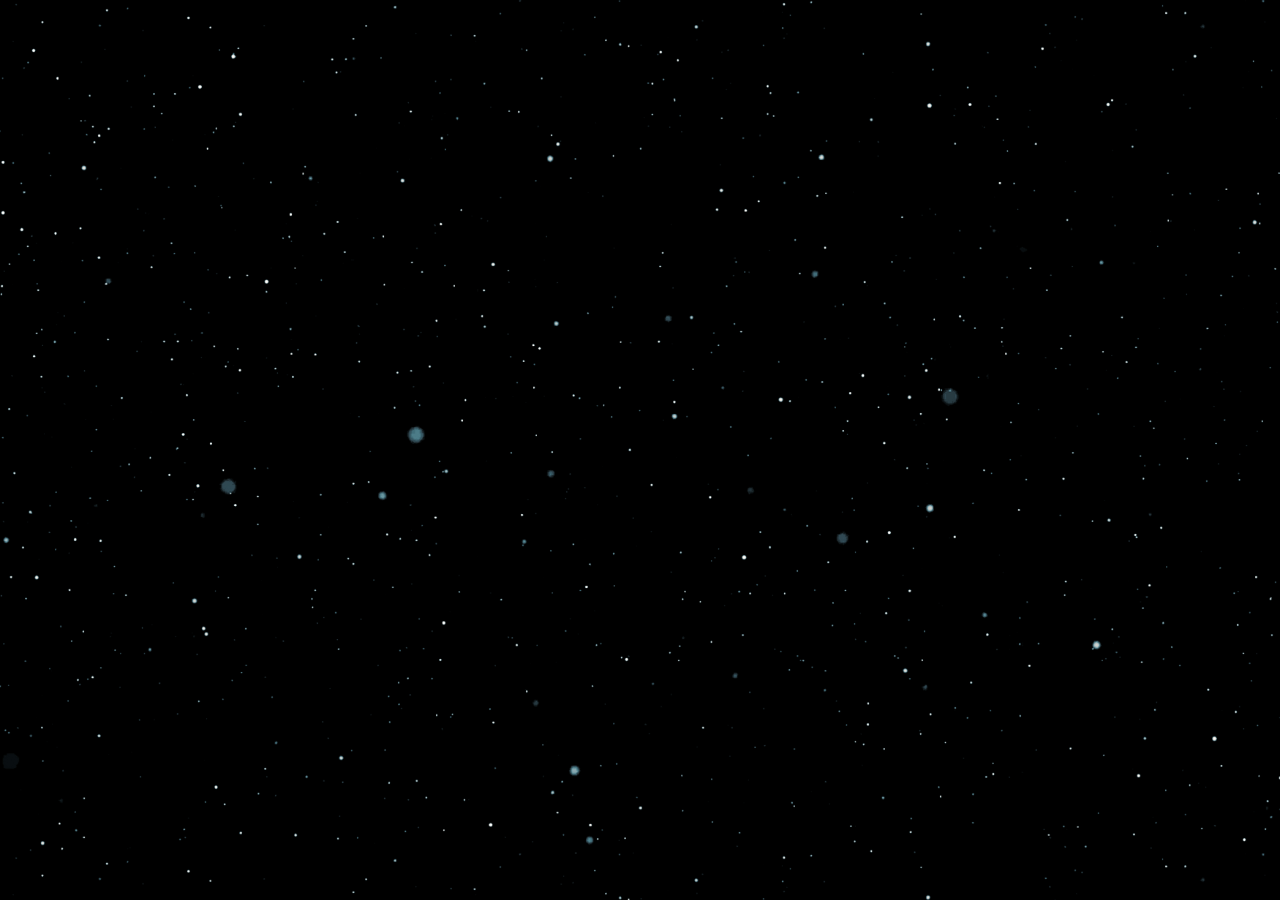
<file: Running_PRs.html>
<!DOCTYPE html>
<html lang="en">

<head>
  <title>My Running Portfolio</title>
  <meta charset="UTF-8">
  <meta name="viewport" content="width=device-width, initial-scale=1.0"> 
  <!-- Bootstrap CSS & JS -->
  <link href="https://cdn.jsdelivr.net/npm/bootstrap@5.3.3/dist/css/bootstrap.min.css" rel="stylesheet">
  <script src="https://cdn.jsdelivr.net/npm/bootstrap@5.3.3/dist/js/bootstrap.bundle.min.js"></script>
  <!-- Custom CSS -->
  <link href="style.css" rel="stylesheet">
</head>

<body class = "spacy">



</body>
</html>
</file>
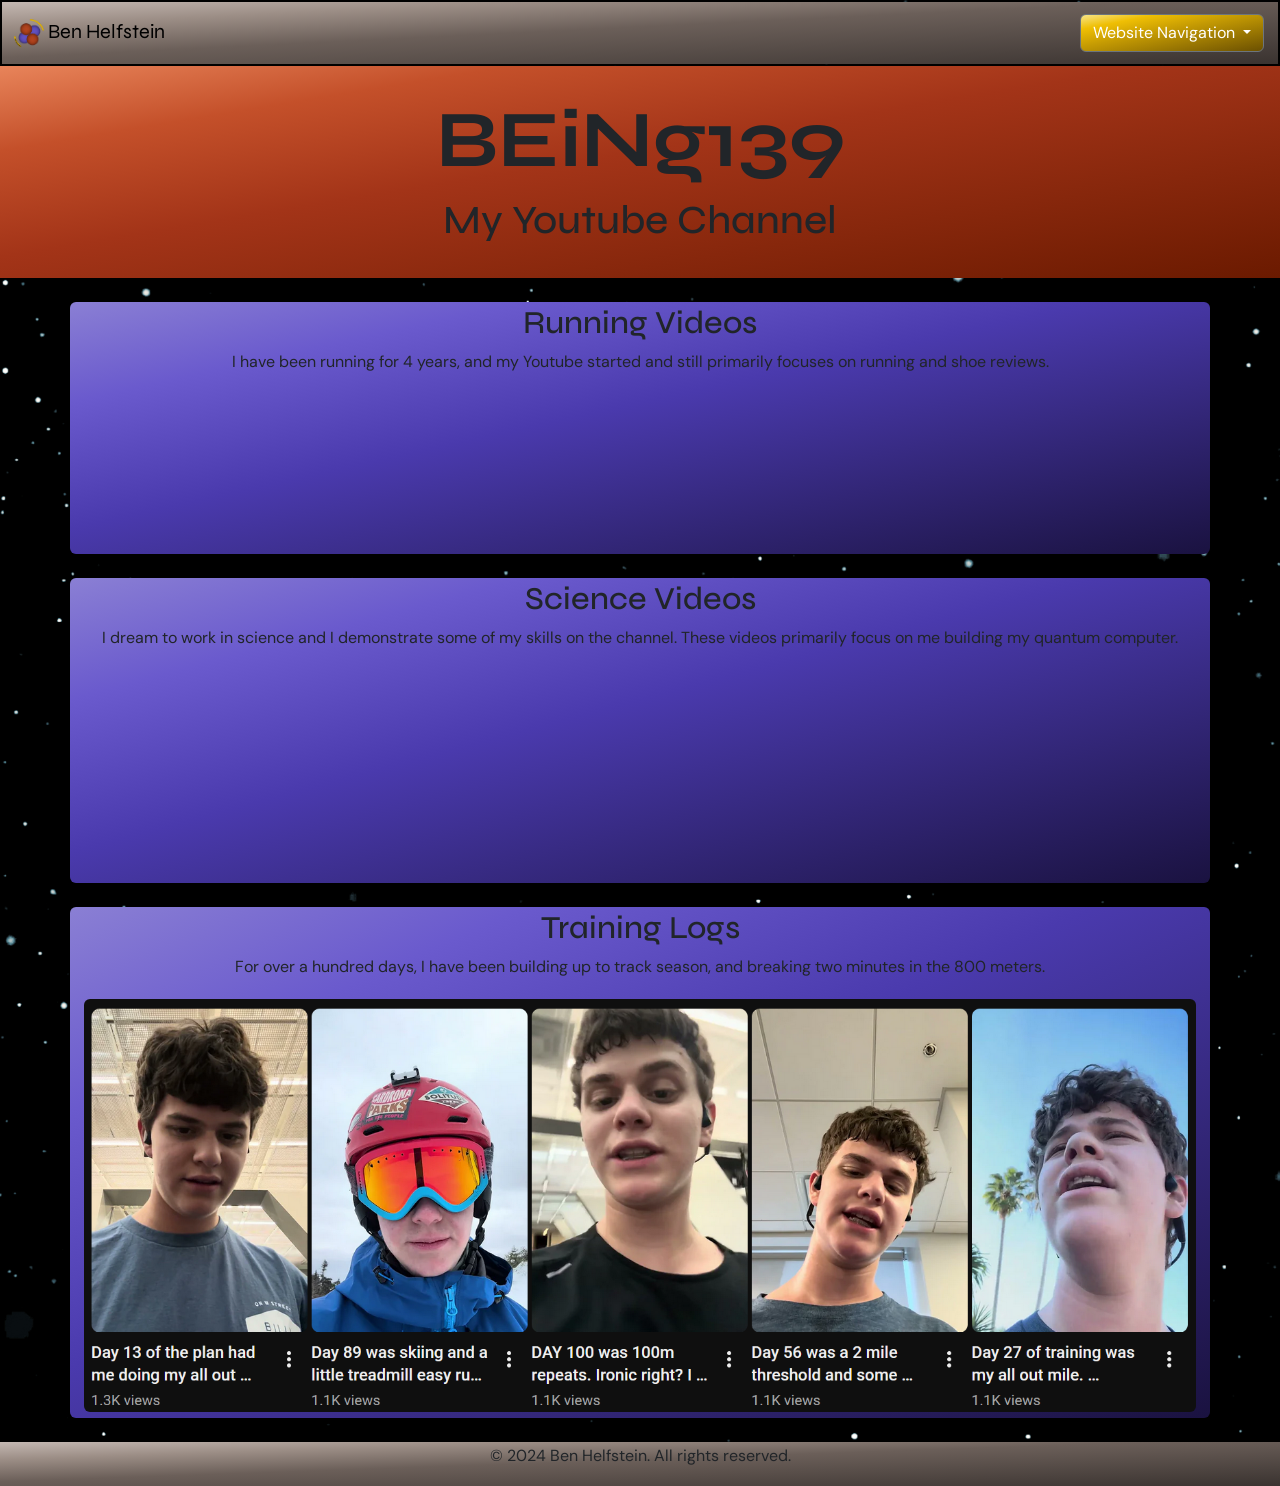
<file: Youtube.html>
<!DOCTYPE html>
<html lang="en">

<head>
  <title>BEiNg139 Youtube</title>
  <meta charset="UTF-8">
  <meta name="viewport" content="width=device-width, initial-scale=1.0"> 
  <!-- Bootstrap CSS & JS -->
  <link href="https://cdn.jsdelivr.net/npm/bootstrap@5.3.3/dist/css/bootstrap.min.css" rel="stylesheet">
  <script src="https://cdn.jsdelivr.net/npm/bootstrap@5.3.3/dist/js/bootstrap.bundle.min.js"></script>
  <!-- Custom CSS -->
  <link href="style.css" rel="stylesheet">
  <!-- Secondary Fonts -->
  <link href="https://fonts.googleapis.com/css2?family=Syne:wght@700;800&family=DM+Sans:wght@400;500&display=swap" rel="stylesheet">
</head>

<body class = "spacy text-center font-primary">

  <!-- Navigation section with dropdown tab -->
  <div>

    <!-- logo with title -->
    <nav class="navbar bg-warm-gray">
      <div class="container-fluid">
        <a class="navbar-brand" href="#">
          <img src="Image/Helium Logo Metalicpng.png" alt="Logo" width="30" height="30" class="d-inline-block align-text-top">
          Ben Helfstein
        </a>

        <!-- dropdown button for navigation -->
        <div class="dropdown">
          <button class="btn btn-secondary dropdown-toggle bg-warm-gold" type="button" data-bs-toggle="dropdown" aria-expanded="false">
            Website Navigation
          </button>
          <ul class="dropdown-menu">
            <li><a class="dropdown-item" href="index.html">Landing Page</a></li>
            <li><a class="dropdown-item" href="Quantum_Abacus.html">Quantum Abacus</a></li>
            <li><a class="dropdown-item" href="https://www.youtube.com/@BEiNg139">Youtube</a></li>
            <li><a class="dropdown-item" href="https://www.athletic.net/profile/BenHelfstein/feed">Running Stats</a></li>
          </ul>
        </div>
      </div>
    </nav>
  </div>

  <!-- hero section -->
  <div class="hero container-fluid bg-terracotta">
    <br>
    <h1 class="display-1 fw-bold">BEiNg139</h1>
    <h1 class="">My Youtube Channel</h1>
    <br>
  </div>

  <br>

  <!-- Running vids -->
  <div class="container bg-slate-blue rounded">
    <h2 class="">Running Videos</h2>
    <p class="">I have been running for 4 years, and my Youtube started and still primarily focuses on running and shoe reviews.</p>
    <div class = "row">
      <div class="col">
        <iframe class="rounded" width="100%" style="aspect-ratio: 16/9;" src="https://www.youtube.com/embed/9r-yXpqa_tg?si=ezQfpeJW5SPviFtE" title="YouTube video player" frameborder="0" allow="accelerometer; autoplay; clipboard-write; encrypted-media; gyroscope; picture-in-picture; web-share" referrerpolicy="strict-origin-when-cross-origin" allowfullscreen></iframe>
      </div>
      <div class="col">
        <iframe class="rounded" width="100%" style="aspect-ratio: 16/9;" src="https://www.youtube.com/embed/BecNQiQ2NV0?si=k10VsO23zurBdLRS" title="YouTube video player" frameborder="0" allow="accelerometer; autoplay; clipboard-write; encrypted-media; gyroscope; picture-in-picture; web-share" referrerpolicy="strict-origin-when-cross-origin" allowfullscreen></iframe>
      </div>
      <div class="col">
        <iframe class="rounded" width="100%" style="aspect-ratio: 16/9;" src="https://www.youtube.com/embed/fvKjh7rwmKQ?si=oynYvPCTsfHDUqBW" title="YouTube video player" frameborder="0" allow="accelerometer; autoplay; clipboard-write; encrypted-media; gyroscope; picture-in-picture; web-share" referrerpolicy="strict-origin-when-cross-origin" allowfullscreen></iframe>
      </div>
      <div class="col">
        <iframe class="rounded" width="100%" style="aspect-ratio: 16/9;" src="https://www.youtube.com/embed/4z7Swfb2fLA?si=F8DGmkO8wQzRrY8e" title="YouTube video player" frameborder="0" allow="accelerometer; autoplay; clipboard-write; encrypted-media; gyroscope; picture-in-picture; web-share" referrerpolicy="strict-origin-when-cross-origin" allowfullscreen></iframe>
      </div>
    </div>
  </div>

  <br>

  <!-- Science vids -->
  <div class="container bg-slate-blue rounded">
    <h2 class="">Science Videos</h2>
    <p class="">I dream to work in science and I demonstrate some of my skills on the channel. These videos primarily focus on me building my quantum computer.</p>
    <div class = "row">
      <div class="col">
        <iframe class="rounded" width="100%" style="aspect-ratio: 16/9;" src="https://www.youtube.com/embed/0huGkIMYWOg?si=72C6FD-m9O-1wEEX" title="YouTube video player" frameborder="0" allow="accelerometer; autoplay; clipboard-write; encrypted-media; gyroscope; picture-in-picture; web-share" referrerpolicy="strict-origin-when-cross-origin" allowfullscreen></iframe>
      </div>
      <div class="col">
        <iframe class="rounded" width="100%" style="aspect-ratio: 16/9;" src="https://www.youtube.com/embed/GLYCR1tzR20?si=VDuYBKJ3r5OKjP31" title="YouTube video player" frameborder="0" allow="accelerometer; autoplay; clipboard-write; encrypted-media; gyroscope; picture-in-picture; web-share" referrerpolicy="strict-origin-when-cross-origin" allowfullscreen></iframe>
      </div>
      <div class="col">
        <iframe class="rounded" width="100%" style="aspect-ratio: 16/9;" src="https://www.youtube.com/embed/fMRUKB7YAnI?si=zrjIHMqAeqFDEieu" title="YouTube video player" frameborder="0" allow="accelerometer; autoplay; clipboard-write; encrypted-media; gyroscope; picture-in-picture; web-share" referrerpolicy="strict-origin-when-cross-origin" allowfullscreen></iframe>
      </div>
    </div>
  </div>

  <br>

  <!-- training logs -->
  <div class="container bg-slate-blue rounded">
    <h2 class="">Training Logs</h2>
    <p class="">For over a hundred days, I have been building up to track season, and breaking two minutes in the 800 meters.</p>
    <div class = "row">
      <div class="col">
        <a href="https://www.youtube.com/@BEiNg139/shorts">
          <img src="Image/Screenshot 2026-03-12 121210.png" width="100%" class="rounded">
        </a>
      </div>
    </div>
  </div>

  <br>

  <!-- footer -->
  <div class="footer bg-warm-gray">
    <p>&copy; 2024 Ben Helfstein. All rights reserved.</p>
  </div>

</body>
</html>
</file>
<file: style.css>
div {
    /*border: 1px dotted black;*/
    padding: 2px;
}

.quantumVideo {
  -webkit-box-shadow: 2px 2px 20px 5px rgba(25,117,50,0.83); 
  box-shadow: 2px 2px 20px 5px rgba(25,117,50,0.83);
}


/* Background colors images */
.spacy {
    background: url(Image/vecteezy_dust-sand-cloud-on-a-dusty-road-from-a-car-scattering-trail_22510474.jpg);
    background-size: cover;
}

.metal {
    background: url(Image/concrete_green_paint_texture_pp.jpg);
    color: orangered;
}

.Text-shadow-blue {
  /* Not blue I just didnt want to go around chaning classes */
  text-shadow: 2px 2px 9px rgba(25,117,50,0.84);
}

.bg-terracotta {
  background: linear-gradient(to bottom right,
    #e8845a 0%,
    #c4502a 20%,
    #a33418 45%,
    #6b1a00 100%
  );
}

.bg-warm-gray {
  background: linear-gradient(to bottom right,
    #c4b8b2 0%,
    #9c8e86 20%,
    #6b5f59 45%,
    #3a3330 100%
  );
}

.bg-slate-blue {
  background: linear-gradient(to bottom right,
    #8a7fd4 0%,
    #6a5acd 20%,
    #4a3aad 45%,
    #1a1240 100%
  );
}

.bg-warm-gold {
  background: linear-gradient(to bottom right,
    #f7e48a 0%,
    #efbf04 20%,
    #c49a03 45%,
    #6b5001 100%
  );
}

.bg-emerald {
  background: linear-gradient(to bottom right,
    #5de0a0 0%,
    #22b573 20%,
    #127a4a 45%,
    #071a10 100%
  );
}

/* More Styling from Claude */
    /* Apply the fonts site-wide */
    .font-primary { font-family: 'DM Sans', sans-serif; }
    h1, h2, h3, h4, h5, h6, .navbar-brand { font-family: 'Syne', sans-serif; }

    /* ── Icosahedron card styles ── */
    .ico-section {
      display: flex;
      justify-content: center;
      align-items: center;
      gap: clamp(1.5rem, 5vw, 4rem);
      padding: 1.5rem 2rem 2rem;
      flex-wrap: wrap;
    }

    .ico-card {
      position: relative;
      width: clamp(260px, 38vw, 340px);
      aspect-ratio: 1 / 1;
      cursor: grab;
      flex-shrink: 0;
      container-type: inline-size;
    }
    .ico-card:active { cursor: grabbing; }

    .ico-card canvas {
      position: absolute;
      inset: 0;
      width: 100% !important;
      height: 100% !important;
      display: block;
      z-index: 1;
    }

    .ico-overlay {
      position: absolute;
      inset: 0;
      z-index: 2;
      pointer-events: none;
      display: flex;
      flex-direction: column;
      justify-content: center;
      align-items: center;
      text-align: center;
      padding: 22%;
    }

    .ico-overlay h4 {
      font-family: 'Syne', sans-serif;
      font-size: 5cqi;
      font-weight: 800;
      color: #ffffff;
      letter-spacing: 0.03em;
      line-height: 1.1;
      margin-bottom: 0.35em;
      text-shadow:
        0 1px 10px rgba(0,0,0,0.95),
        0 0  24px rgba(0,0,0,0.7);
    }

    .ico-overlay p {
      font-family: 'DM Sans', sans-serif;
      font-size: 3cqi;
      line-height: 1.55;
      color: rgba(255,255,255,0.88);
      text-shadow:
        0 1px 8px rgba(0,0,0,0.98),
        0 0 16px rgba(0,0,0,0.75);
    }
</file>
